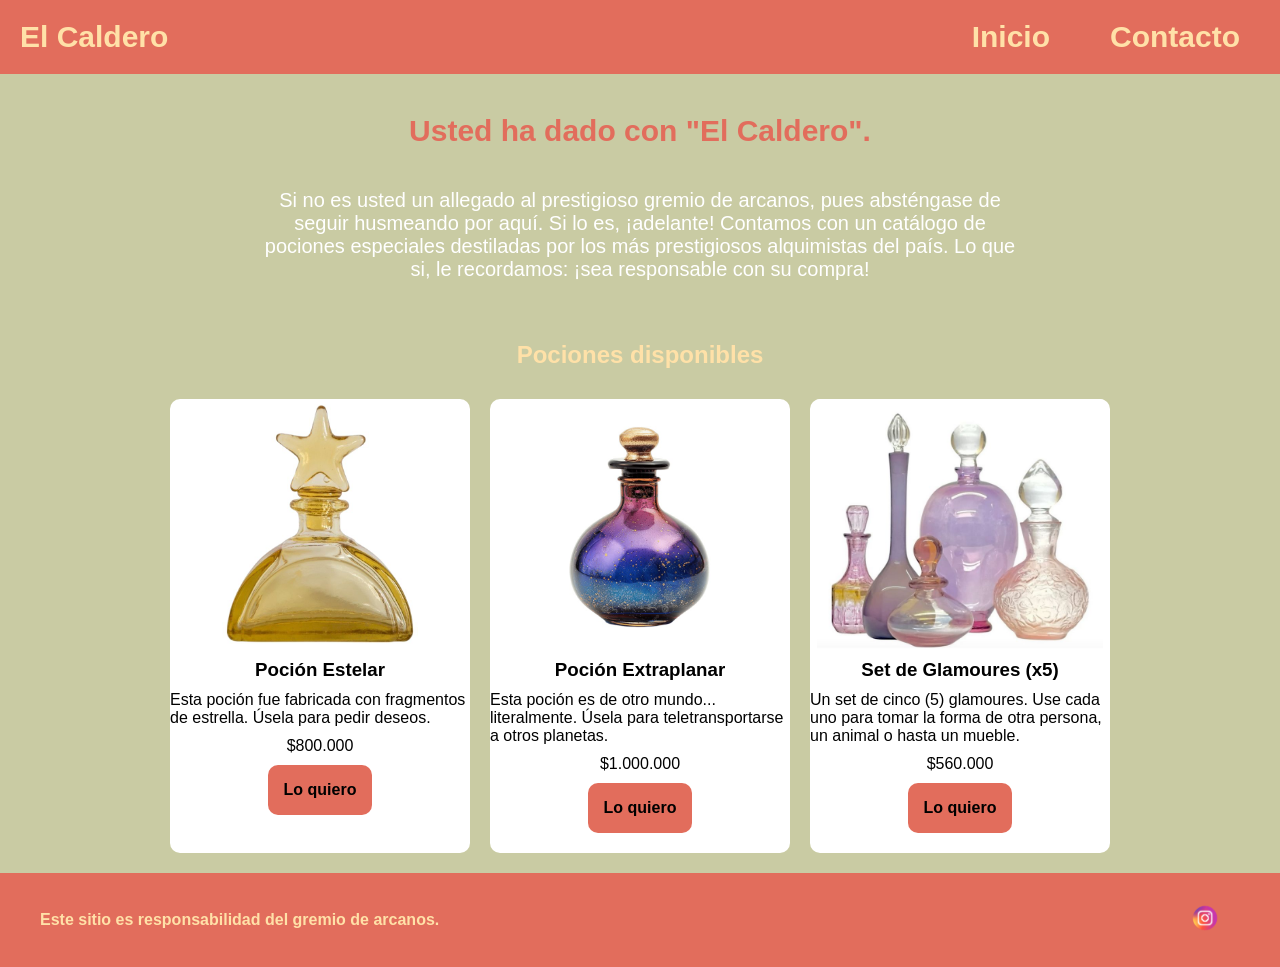
<file: index.html>
<!DOCTYPE html>
<html lang="es">
<head>
    <meta charset="UTF-8">
    <meta name="viewport" content="width=device-width, initial-scale=1.0">
    <link href="https://fonts.googleapis.com/css2?family=Google+Sans:ital,opsz,wght@0,17..18,400..700;1,17..18,400..700&family=Lexend:wght@100..900&family=Outfit:wght@100..900&family=Quicksand:wght@300..700&display=swap" rel="stylesheet"
    />
    <link rel="stylesheet" href="./css/style.css"/>
    <title>Inicio | El Caldero</title>
</head>
<body>
    <header>
        <div class="div=logo"><a class="logo" href="./index.html">El Caldero</a></div>
        <nav class="header-nav">
            <ul>
                <li><a href="./index.html">Inicio</a></li>
                <li><a href="./pages/contacto.html">Contacto</a></li>
            </ul>
        </nav>
    </header>
    <main>
        <section class="inicio">
            <h1>Usted ha dado con "El Caldero".</h1>
            <p class="párrafo">
                Si no es usted un allegado al prestigioso gremio de arcanos, pues absténgase de seguir husmeando por aquí. Si lo es, ¡adelante! Contamos con un catálogo de pociones especiales destiladas por los más prestigiosos alquimistas del país. Lo que si, le recordamos: ¡sea responsable con su compra!
            </p>
        </section>
        <section>
            <h2 class="título-productos text-secondary">Pociones disponibles</h2>
            <div class="contenedor-tarjetas">
                <article class="card text-dark">
                    <img src="./images/Poción_Estelar.jpg" alt="imagen: Poción Estelar"/> 
                    <h3>Poción Estelar</h3>
                    <p>Esta poción fue fabricada con fragmentos de estrella. Úsela para pedir deseos.</p>
                    <p>$800.000</p>
                    <button class="btn bg-secondary text-dark">
                        Lo quiero
                    </button>
                </article>

                <article class="card text-dark">
                    <img src="./images/Poción_Extraplanar.jpg" alt="imagen: Poción Extraplanar"/> 
                    <h3>Poción Extraplanar</h3>
                    <p>Esta poción es de otro mundo... literalmente. Úsela para teletransportarse a otros planetas.</p>
                    <p>$1.000.000</p>
                    <button class="btn bg-secondary text-dark">
                        Lo quiero
                    </button>
                </article>

                <article class="card text-dark">
                    <img src="./images/Set_de_Glamoures.jpg" alt="imagen: Set de Glamoures (x5)"/> 
                    <h3>Set de Glamoures (x5)</h3>
                    <p>Un set de cinco (5) glamoures. Use cada uno para tomar la forma de otra persona, un animal o hasta un mueble.</p>
                    <p>$560.000</p>
                    <button class="btn bg-secondary text-dark">
                        Lo quiero
                    </button>
                </article>
            </div>
        </section>
    </main>
    <footer>
        <p>Este sitio es responsabilidad del gremio de arcanos.</p>
        <nav>
            <ul class="footer-list">
                <li><img src="./images/logo_instagram.png" alt="imagen: Logo Instagram"/></li>
            </ul>
        </nav>
    </footer>
</body>
</html>
</file>
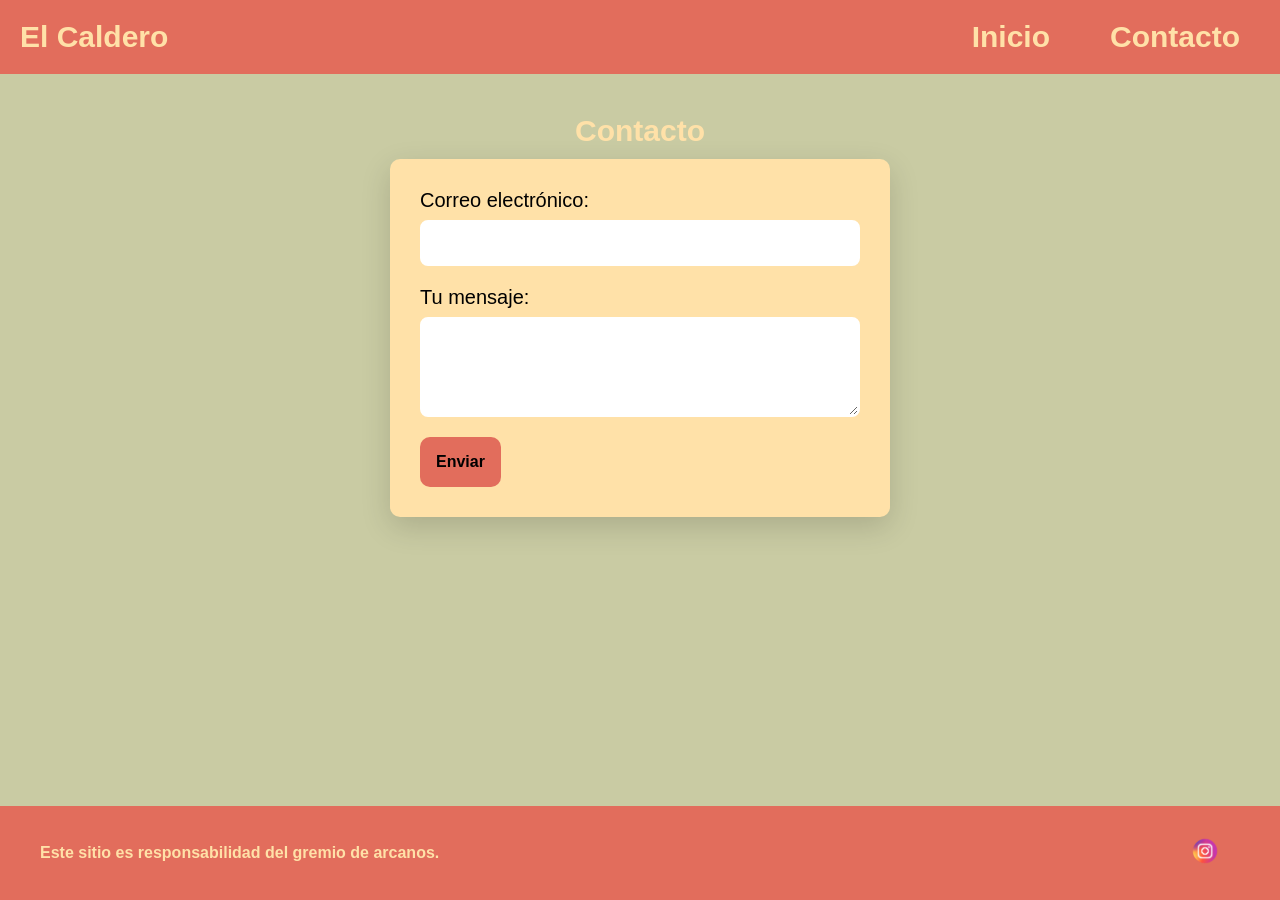
<file: pages/contacto.html>
<!DOCTYPE html>
<html lang="es">
<head>
    <meta charset="UTF-8">
    <meta name="viewport" content="width=device-width, initial-scale=1.0">
    <link href="https://fonts.googleapis.com/css2?family=Google+Sans:ital,opsz,wght@0,17..18,400..700;1,17..18,400..700&family=Lexend:wght@100..900&family=Outfit:wght@100..900&family=Quicksand:wght@300..700&display=swap" rel="stylesheet"
    />
    <link rel="stylesheet" href="../css/style.css"/>
    <title>Contacto | El Caldero</title>
</head>
<body>
    <header>
        <div class="div=logo"><a class="logo" href="../index.html">El Caldero</a></div>
        <nav class="header-nav">
            <ul>
                <li><a href="../index.html">Inicio</a></li>
                <li><a href="./contacto.html">Contacto</a></li>
            </ul>
        </nav>
    </header>
    <main>
        <section class="contacto">
            <h1 class="título-contacto text-secondary">Contacto</h1>
            <form class="form-contacto" action="https://formspree.io/f/xjygyern" method="POST">
                <div class="grupo-input">
                    <label for="email">Correo electrónico:</label>
                    <input id="email" type="email" name="email"/>
                </div>

                <div class="grupo-input">
                    <label for="mensaje">Tu mensaje:</label>
                    <textarea id="mensaje" name="message"></textarea>
                </div>
                <button class="btn bg-secondary text-dark" type="submit">Enviar</button>
            </form>
        </section>
    </main>
    <footer>
        <p>Este sitio es responsabilidad del gremio de arcanos.</p>
        <nav>
            <ul class="footer-list">
                <li><img src="../images/logo_instagram.png" alt="imagen: Logo Instagram"/></li>
            </ul>
        </nav>
    </footer>
</body>
</html>
</file>
<file: css/style.css>
*{
    margin: 0;
    padding: 0;
    box-sizing: border-box;
}

html{
    font-size: 62.5%;
}

body{
    font-family: "Google Sans", sans-serif; 
    font-size: 1.6rem;
    background: #c9cba3; 
    color: #ffffff; 

    display: flex;
    flex-direction: column;
    min-height: 100vh;
}

main{
    width: 80%;
    margin: auto;
    padding-bottom: 2rem;

    flex: 1;

    display: flex;
    flex-direction: column;
    align-items: center;
}

h1{
    color: #e26d5c;
    font-size: 3rem;
    font-weight: 800;
    line-height: 1.15;
    margin-top: 4rem;
    margin-bottom: 1rem;
}

h2{
    color: #000000;
    font-size: 2.4rem;
    font-weight: 700;
    line-height: 1.2;
    text-align: center;
    margin: 3rem 0;
}

.btn{
    border: none;
    font-size: 1.6rem;
    font-weight: bold;
    padding: 1.6rem;
    border-radius: 1rem;
}

header, footer{
    background: #e26d5c;
    color: #ffe1a8;
    font-weight: 800;
    width: 100%;

    display: flex;
    justify-content: space-between;
    align-items: center;
}

footer{
    padding: 1rem 4rem;
}

.div-logo{
    margin-left: 2rem;
    font-weight: bold;
}

.logo, .header-nav a{
    text-decoration: none;
    font-size: 3rem;
    color: inherit;
    display: inline-block;
    padding: 2rem;
}

.header-nav{
    margin-right: 2rem;
}

.header-nav ul, footer .footer-list{
    list-style: none;
    display: flex;
    gap: 2rem;
}

.footer-list li{
    padding: 1rem;
}

.footer-list img{
    width: 5rem;
    padding: 0.5rem;
}

.bg-primary{
    background-color: #ffffff;
}

.bg-secondary{
    background-color: #e26d5c;
}

.text-light{
    color: #ffffff;
}

.text-dark{
    color: #000000;
}

.text-secondary{
    color: #ffe1a8;
}

.inicio{
    display: flex;
    justify-content: center;
    align-items: center;
    flex-wrap: wrap;
}

.inicio h1{
    width: 100%;
    text-align: center;
}

.párrafo{
    width: 80%;
    text-align: center;
    font-size: 2rem;
    padding: 3rem;
}

.contenedor-tarjetas{
    display: flex;
    justify-content: center;
    gap: 2rem;
    flex-wrap: wrap;
}

.card{
    background-color: #ffffff;
    width: 30rem;
    border-radius: 1rem;
        overflow: hidden;
    display: flex;
    flex-direction: column;
    align-items: center;
    gap: 1rem;
    padding-bottom: 2rem;
}

.card img{
    width: 100%;
    height: 25rem;
    object-fit: contain;
}

.contacto{
    width: 100%;
    display: flex;
    flex-direction: column;
    align-items: center;
}

.título.contacto{
    margin: 2rem 0;
}

.form-contacto{
    background-color: #ffe1a8;
    color: #000000;
    width: 100%;
    max-width: 50rem;
    font-size: 2rem;
    padding: 3rem;
    border-radius: 1rem;
    box-shadow: 0 10px 30px rgba(0, 0, 0, 0.15);
}

.grupo-input{
    display: flex;
    flex-direction: column;
    gap: 0.8rem;
    margin-bottom: 2rem;
}

.grupo-input input, .grupo-input textarea{
    width: 100%;
    padding: 1.2rem;
    font-size: 1.6rem;
    color: #000000;
    background-color: #ffffff;
    border: 2px solid #ffffff;
    border-radius: 0.8rem;
    outline: none;
}

.grupo-input textarea{
    min-height: 10rem;
    resize: vertical;
}
</file>
